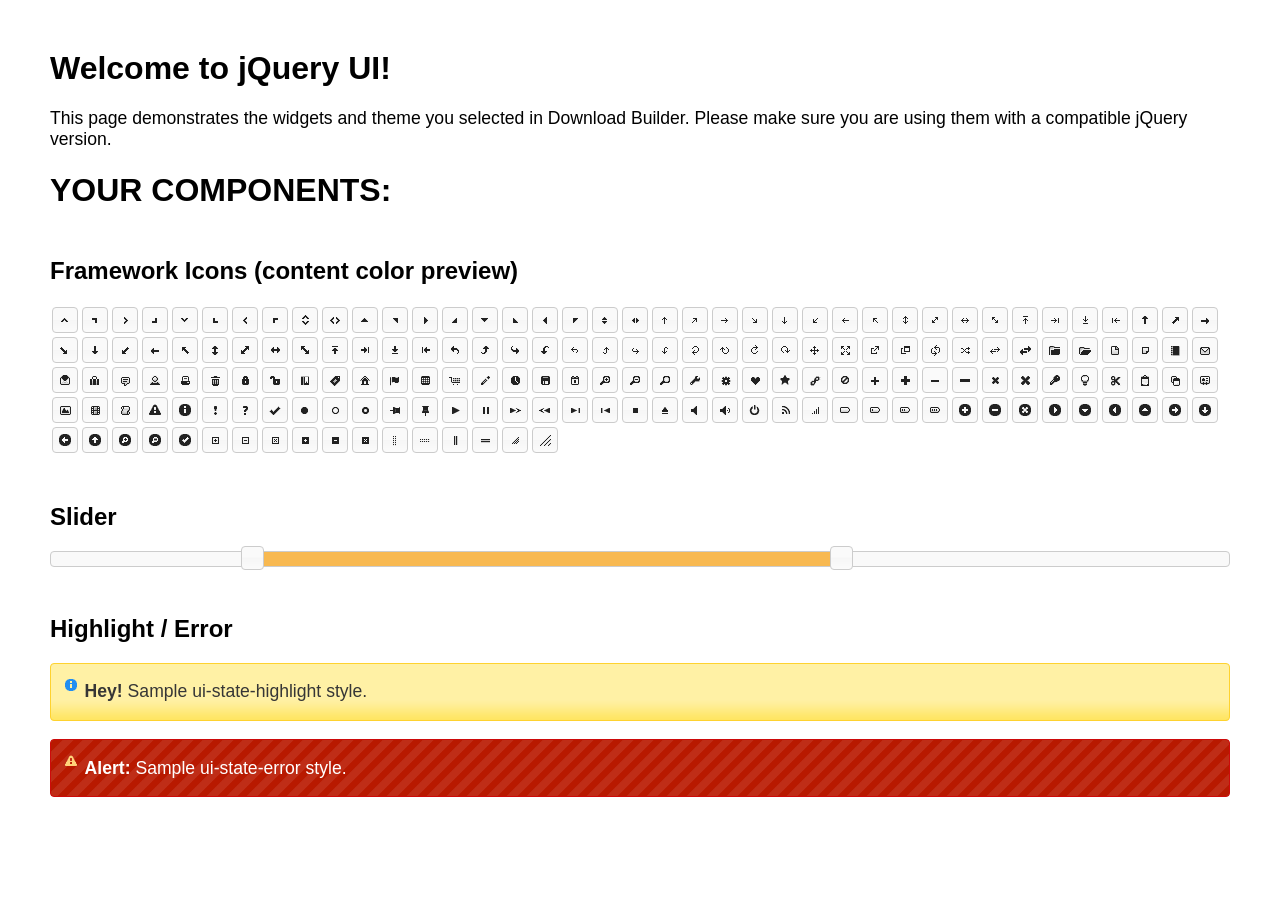
<file: web/lib/jquery-ui/index.html>
<!doctype html>
<html lang="us">
<head>
	<meta charset="utf-8">
	<title>jQuery UI Example Page</title>
	<link href="jquery-ui.css" rel="stylesheet">
	<style>
	body{
		font-family: "Trebuchet MS", sans-serif;
		margin: 50px;
	}
	.demoHeaders {
		margin-top: 2em;
	}
	#dialog-link {
		padding: .4em 1em .4em 20px;
		text-decoration: none;
		position: relative;
	}
	#dialog-link span.ui-icon {
		margin: 0 5px 0 0;
		position: absolute;
		left: .2em;
		top: 50%;
		margin-top: -8px;
	}
	#icons {
		margin: 0;
		padding: 0;
	}
	#icons li {
		margin: 2px;
		position: relative;
		padding: 4px 0;
		cursor: pointer;
		float: left;
		list-style: none;
	}
	#icons span.ui-icon {
		float: left;
		margin: 0 4px;
	}
	.fakewindowcontain .ui-widget-overlay {
		position: absolute;
	}
	select {
		width: 200px;
	}
	</style>
</head>
<body>

<h1>Welcome to jQuery UI!</h1>

<div class="ui-widget">
	<p>This page demonstrates the widgets and theme you selected in Download Builder. Please make sure you are using them with a compatible jQuery version.</p>
</div>

<h1>YOUR COMPONENTS:</h1>
















<h2 class="demoHeaders">Framework Icons (content color preview)</h2>
<ul id="icons" class="ui-widget ui-helper-clearfix">
	<li class="ui-state-default ui-corner-all" title=".ui-icon-caret-1-n"><span class="ui-icon ui-icon-caret-1-n"></span></li>
	<li class="ui-state-default ui-corner-all" title=".ui-icon-caret-1-ne"><span class="ui-icon ui-icon-caret-1-ne"></span></li>
	<li class="ui-state-default ui-corner-all" title=".ui-icon-caret-1-e"><span class="ui-icon ui-icon-caret-1-e"></span></li>
	<li class="ui-state-default ui-corner-all" title=".ui-icon-caret-1-se"><span class="ui-icon ui-icon-caret-1-se"></span></li>
	<li class="ui-state-default ui-corner-all" title=".ui-icon-caret-1-s"><span class="ui-icon ui-icon-caret-1-s"></span></li>
	<li class="ui-state-default ui-corner-all" title=".ui-icon-caret-1-sw"><span class="ui-icon ui-icon-caret-1-sw"></span></li>
	<li class="ui-state-default ui-corner-all" title=".ui-icon-caret-1-w"><span class="ui-icon ui-icon-caret-1-w"></span></li>
	<li class="ui-state-default ui-corner-all" title=".ui-icon-caret-1-nw"><span class="ui-icon ui-icon-caret-1-nw"></span></li>
	<li class="ui-state-default ui-corner-all" title=".ui-icon-caret-2-n-s"><span class="ui-icon ui-icon-caret-2-n-s"></span></li>
	<li class="ui-state-default ui-corner-all" title=".ui-icon-caret-2-e-w"><span class="ui-icon ui-icon-caret-2-e-w"></span></li>
	<li class="ui-state-default ui-corner-all" title=".ui-icon-triangle-1-n"><span class="ui-icon ui-icon-triangle-1-n"></span></li>
	<li class="ui-state-default ui-corner-all" title=".ui-icon-triangle-1-ne"><span class="ui-icon ui-icon-triangle-1-ne"></span></li>
	<li class="ui-state-default ui-corner-all" title=".ui-icon-triangle-1-e"><span class="ui-icon ui-icon-triangle-1-e"></span></li>
	<li class="ui-state-default ui-corner-all" title=".ui-icon-triangle-1-se"><span class="ui-icon ui-icon-triangle-1-se"></span></li>
	<li class="ui-state-default ui-corner-all" title=".ui-icon-triangle-1-s"><span class="ui-icon ui-icon-triangle-1-s"></span></li>
	<li class="ui-state-default ui-corner-all" title=".ui-icon-triangle-1-sw"><span class="ui-icon ui-icon-triangle-1-sw"></span></li>
	<li class="ui-state-default ui-corner-all" title=".ui-icon-triangle-1-w"><span class="ui-icon ui-icon-triangle-1-w"></span></li>
	<li class="ui-state-default ui-corner-all" title=".ui-icon-triangle-1-nw"><span class="ui-icon ui-icon-triangle-1-nw"></span></li>
	<li class="ui-state-default ui-corner-all" title=".ui-icon-triangle-2-n-s"><span class="ui-icon ui-icon-triangle-2-n-s"></span></li>
	<li class="ui-state-default ui-corner-all" title=".ui-icon-triangle-2-e-w"><span class="ui-icon ui-icon-triangle-2-e-w"></span></li>
	<li class="ui-state-default ui-corner-all" title=".ui-icon-arrow-1-n"><span class="ui-icon ui-icon-arrow-1-n"></span></li>
	<li class="ui-state-default ui-corner-all" title=".ui-icon-arrow-1-ne"><span class="ui-icon ui-icon-arrow-1-ne"></span></li>
	<li class="ui-state-default ui-corner-all" title=".ui-icon-arrow-1-e"><span class="ui-icon ui-icon-arrow-1-e"></span></li>
	<li class="ui-state-default ui-corner-all" title=".ui-icon-arrow-1-se"><span class="ui-icon ui-icon-arrow-1-se"></span></li>
	<li class="ui-state-default ui-corner-all" title=".ui-icon-arrow-1-s"><span class="ui-icon ui-icon-arrow-1-s"></span></li>
	<li class="ui-state-default ui-corner-all" title=".ui-icon-arrow-1-sw"><span class="ui-icon ui-icon-arrow-1-sw"></span></li>
	<li class="ui-state-default ui-corner-all" title=".ui-icon-arrow-1-w"><span class="ui-icon ui-icon-arrow-1-w"></span></li>
	<li class="ui-state-default ui-corner-all" title=".ui-icon-arrow-1-nw"><span class="ui-icon ui-icon-arrow-1-nw"></span></li>
	<li class="ui-state-default ui-corner-all" title=".ui-icon-arrow-2-n-s"><span class="ui-icon ui-icon-arrow-2-n-s"></span></li>
	<li class="ui-state-default ui-corner-all" title=".ui-icon-arrow-2-ne-sw"><span class="ui-icon ui-icon-arrow-2-ne-sw"></span></li>
	<li class="ui-state-default ui-corner-all" title=".ui-icon-arrow-2-e-w"><span class="ui-icon ui-icon-arrow-2-e-w"></span></li>
	<li class="ui-state-default ui-corner-all" title=".ui-icon-arrow-2-se-nw"><span class="ui-icon ui-icon-arrow-2-se-nw"></span></li>
	<li class="ui-state-default ui-corner-all" title=".ui-icon-arrowstop-1-n"><span class="ui-icon ui-icon-arrowstop-1-n"></span></li>
	<li class="ui-state-default ui-corner-all" title=".ui-icon-arrowstop-1-e"><span class="ui-icon ui-icon-arrowstop-1-e"></span></li>
	<li class="ui-state-default ui-corner-all" title=".ui-icon-arrowstop-1-s"><span class="ui-icon ui-icon-arrowstop-1-s"></span></li>
	<li class="ui-state-default ui-corner-all" title=".ui-icon-arrowstop-1-w"><span class="ui-icon ui-icon-arrowstop-1-w"></span></li>
	<li class="ui-state-default ui-corner-all" title=".ui-icon-arrowthick-1-n"><span class="ui-icon ui-icon-arrowthick-1-n"></span></li>
	<li class="ui-state-default ui-corner-all" title=".ui-icon-arrowthick-1-ne"><span class="ui-icon ui-icon-arrowthick-1-ne"></span></li>
	<li class="ui-state-default ui-corner-all" title=".ui-icon-arrowthick-1-e"><span class="ui-icon ui-icon-arrowthick-1-e"></span></li>
	<li class="ui-state-default ui-corner-all" title=".ui-icon-arrowthick-1-se"><span class="ui-icon ui-icon-arrowthick-1-se"></span></li>
	<li class="ui-state-default ui-corner-all" title=".ui-icon-arrowthick-1-s"><span class="ui-icon ui-icon-arrowthick-1-s"></span></li>
	<li class="ui-state-default ui-corner-all" title=".ui-icon-arrowthick-1-sw"><span class="ui-icon ui-icon-arrowthick-1-sw"></span></li>
	<li class="ui-state-default ui-corner-all" title=".ui-icon-arrowthick-1-w"><span class="ui-icon ui-icon-arrowthick-1-w"></span></li>
	<li class="ui-state-default ui-corner-all" title=".ui-icon-arrowthick-1-nw"><span class="ui-icon ui-icon-arrowthick-1-nw"></span></li>
	<li class="ui-state-default ui-corner-all" title=".ui-icon-arrowthick-2-n-s"><span class="ui-icon ui-icon-arrowthick-2-n-s"></span></li>
	<li class="ui-state-default ui-corner-all" title=".ui-icon-arrowthick-2-ne-sw"><span class="ui-icon ui-icon-arrowthick-2-ne-sw"></span></li>
	<li class="ui-state-default ui-corner-all" title=".ui-icon-arrowthick-2-e-w"><span class="ui-icon ui-icon-arrowthick-2-e-w"></span></li>
	<li class="ui-state-default ui-corner-all" title=".ui-icon-arrowthick-2-se-nw"><span class="ui-icon ui-icon-arrowthick-2-se-nw"></span></li>
	<li class="ui-state-default ui-corner-all" title=".ui-icon-arrowthickstop-1-n"><span class="ui-icon ui-icon-arrowthickstop-1-n"></span></li>
	<li class="ui-state-default ui-corner-all" title=".ui-icon-arrowthickstop-1-e"><span class="ui-icon ui-icon-arrowthickstop-1-e"></span></li>
	<li class="ui-state-default ui-corner-all" title=".ui-icon-arrowthickstop-1-s"><span class="ui-icon ui-icon-arrowthickstop-1-s"></span></li>
	<li class="ui-state-default ui-corner-all" title=".ui-icon-arrowthickstop-1-w"><span class="ui-icon ui-icon-arrowthickstop-1-w"></span></li>
	<li class="ui-state-default ui-corner-all" title=".ui-icon-arrowreturnthick-1-w"><span class="ui-icon ui-icon-arrowreturnthick-1-w"></span></li>
	<li class="ui-state-default ui-corner-all" title=".ui-icon-arrowreturnthick-1-n"><span class="ui-icon ui-icon-arrowreturnthick-1-n"></span></li>
	<li class="ui-state-default ui-corner-all" title=".ui-icon-arrowreturnthick-1-e"><span class="ui-icon ui-icon-arrowreturnthick-1-e"></span></li>
	<li class="ui-state-default ui-corner-all" title=".ui-icon-arrowreturnthick-1-s"><span class="ui-icon ui-icon-arrowreturnthick-1-s"></span></li>
	<li class="ui-state-default ui-corner-all" title=".ui-icon-arrowreturn-1-w"><span class="ui-icon ui-icon-arrowreturn-1-w"></span></li>
	<li class="ui-state-default ui-corner-all" title=".ui-icon-arrowreturn-1-n"><span class="ui-icon ui-icon-arrowreturn-1-n"></span></li>
	<li class="ui-state-default ui-corner-all" title=".ui-icon-arrowreturn-1-e"><span class="ui-icon ui-icon-arrowreturn-1-e"></span></li>
	<li class="ui-state-default ui-corner-all" title=".ui-icon-arrowreturn-1-s"><span class="ui-icon ui-icon-arrowreturn-1-s"></span></li>
	<li class="ui-state-default ui-corner-all" title=".ui-icon-arrowrefresh-1-w"><span class="ui-icon ui-icon-arrowrefresh-1-w"></span></li>
	<li class="ui-state-default ui-corner-all" title=".ui-icon-arrowrefresh-1-n"><span class="ui-icon ui-icon-arrowrefresh-1-n"></span></li>
	<li class="ui-state-default ui-corner-all" title=".ui-icon-arrowrefresh-1-e"><span class="ui-icon ui-icon-arrowrefresh-1-e"></span></li>
	<li class="ui-state-default ui-corner-all" title=".ui-icon-arrowrefresh-1-s"><span class="ui-icon ui-icon-arrowrefresh-1-s"></span></li>
	<li class="ui-state-default ui-corner-all" title=".ui-icon-arrow-4"><span class="ui-icon ui-icon-arrow-4"></span></li>
	<li class="ui-state-default ui-corner-all" title=".ui-icon-arrow-4-diag"><span class="ui-icon ui-icon-arrow-4-diag"></span></li>
	<li class="ui-state-default ui-corner-all" title=".ui-icon-extlink"><span class="ui-icon ui-icon-extlink"></span></li>
	<li class="ui-state-default ui-corner-all" title=".ui-icon-newwin"><span class="ui-icon ui-icon-newwin"></span></li>
	<li class="ui-state-default ui-corner-all" title=".ui-icon-refresh"><span class="ui-icon ui-icon-refresh"></span></li>
	<li class="ui-state-default ui-corner-all" title=".ui-icon-shuffle"><span class="ui-icon ui-icon-shuffle"></span></li>
	<li class="ui-state-default ui-corner-all" title=".ui-icon-transfer-e-w"><span class="ui-icon ui-icon-transfer-e-w"></span></li>
	<li class="ui-state-default ui-corner-all" title=".ui-icon-transferthick-e-w"><span class="ui-icon ui-icon-transferthick-e-w"></span></li>
	<li class="ui-state-default ui-corner-all" title=".ui-icon-folder-collapsed"><span class="ui-icon ui-icon-folder-collapsed"></span></li>
	<li class="ui-state-default ui-corner-all" title=".ui-icon-folder-open"><span class="ui-icon ui-icon-folder-open"></span></li>
	<li class="ui-state-default ui-corner-all" title=".ui-icon-document"><span class="ui-icon ui-icon-document"></span></li>
	<li class="ui-state-default ui-corner-all" title=".ui-icon-document-b"><span class="ui-icon ui-icon-document-b"></span></li>
	<li class="ui-state-default ui-corner-all" title=".ui-icon-note"><span class="ui-icon ui-icon-note"></span></li>
	<li class="ui-state-default ui-corner-all" title=".ui-icon-mail-closed"><span class="ui-icon ui-icon-mail-closed"></span></li>
	<li class="ui-state-default ui-corner-all" title=".ui-icon-mail-open"><span class="ui-icon ui-icon-mail-open"></span></li>
	<li class="ui-state-default ui-corner-all" title=".ui-icon-suitcase"><span class="ui-icon ui-icon-suitcase"></span></li>
	<li class="ui-state-default ui-corner-all" title=".ui-icon-comment"><span class="ui-icon ui-icon-comment"></span></li>
	<li class="ui-state-default ui-corner-all" title=".ui-icon-person"><span class="ui-icon ui-icon-person"></span></li>
	<li class="ui-state-default ui-corner-all" title=".ui-icon-print"><span class="ui-icon ui-icon-print"></span></li>
	<li class="ui-state-default ui-corner-all" title=".ui-icon-trash"><span class="ui-icon ui-icon-trash"></span></li>
	<li class="ui-state-default ui-corner-all" title=".ui-icon-locked"><span class="ui-icon ui-icon-locked"></span></li>
	<li class="ui-state-default ui-corner-all" title=".ui-icon-unlocked"><span class="ui-icon ui-icon-unlocked"></span></li>
	<li class="ui-state-default ui-corner-all" title=".ui-icon-bookmark"><span class="ui-icon ui-icon-bookmark"></span></li>
	<li class="ui-state-default ui-corner-all" title=".ui-icon-tag"><span class="ui-icon ui-icon-tag"></span></li>
	<li class="ui-state-default ui-corner-all" title=".ui-icon-home"><span class="ui-icon ui-icon-home"></span></li>
	<li class="ui-state-default ui-corner-all" title=".ui-icon-flag"><span class="ui-icon ui-icon-flag"></span></li>
	<li class="ui-state-default ui-corner-all" title=".ui-icon-calculator"><span class="ui-icon ui-icon-calculator"></span></li>
	<li class="ui-state-default ui-corner-all" title=".ui-icon-cart"><span class="ui-icon ui-icon-cart"></span></li>
	<li class="ui-state-default ui-corner-all" title=".ui-icon-pencil"><span class="ui-icon ui-icon-pencil"></span></li>
	<li class="ui-state-default ui-corner-all" title=".ui-icon-clock"><span class="ui-icon ui-icon-clock"></span></li>
	<li class="ui-state-default ui-corner-all" title=".ui-icon-disk"><span class="ui-icon ui-icon-disk"></span></li>
	<li class="ui-state-default ui-corner-all" title=".ui-icon-calendar"><span class="ui-icon ui-icon-calendar"></span></li>
	<li class="ui-state-default ui-corner-all" title=".ui-icon-zoomin"><span class="ui-icon ui-icon-zoomin"></span></li>
	<li class="ui-state-default ui-corner-all" title=".ui-icon-zoomout"><span class="ui-icon ui-icon-zoomout"></span></li>
	<li class="ui-state-default ui-corner-all" title=".ui-icon-search"><span class="ui-icon ui-icon-search"></span></li>
	<li class="ui-state-default ui-corner-all" title=".ui-icon-wrench"><span class="ui-icon ui-icon-wrench"></span></li>
	<li class="ui-state-default ui-corner-all" title=".ui-icon-gear"><span class="ui-icon ui-icon-gear"></span></li>
	<li class="ui-state-default ui-corner-all" title=".ui-icon-heart"><span class="ui-icon ui-icon-heart"></span></li>
	<li class="ui-state-default ui-corner-all" title=".ui-icon-star"><span class="ui-icon ui-icon-star"></span></li>
	<li class="ui-state-default ui-corner-all" title=".ui-icon-link"><span class="ui-icon ui-icon-link"></span></li>
	<li class="ui-state-default ui-corner-all" title=".ui-icon-cancel"><span class="ui-icon ui-icon-cancel"></span></li>
	<li class="ui-state-default ui-corner-all" title=".ui-icon-plus"><span class="ui-icon ui-icon-plus"></span></li>
	<li class="ui-state-default ui-corner-all" title=".ui-icon-plusthick"><span class="ui-icon ui-icon-plusthick"></span></li>
	<li class="ui-state-default ui-corner-all" title=".ui-icon-minus"><span class="ui-icon ui-icon-minus"></span></li>
	<li class="ui-state-default ui-corner-all" title=".ui-icon-minusthick"><span class="ui-icon ui-icon-minusthick"></span></li>
	<li class="ui-state-default ui-corner-all" title=".ui-icon-close"><span class="ui-icon ui-icon-close"></span></li>
	<li class="ui-state-default ui-corner-all" title=".ui-icon-closethick"><span class="ui-icon ui-icon-closethick"></span></li>
	<li class="ui-state-default ui-corner-all" title=".ui-icon-key"><span class="ui-icon ui-icon-key"></span></li>
	<li class="ui-state-default ui-corner-all" title=".ui-icon-lightbulb"><span class="ui-icon ui-icon-lightbulb"></span></li>
	<li class="ui-state-default ui-corner-all" title=".ui-icon-scissors"><span class="ui-icon ui-icon-scissors"></span></li>
	<li class="ui-state-default ui-corner-all" title=".ui-icon-clipboard"><span class="ui-icon ui-icon-clipboard"></span></li>
	<li class="ui-state-default ui-corner-all" title=".ui-icon-copy"><span class="ui-icon ui-icon-copy"></span></li>
	<li class="ui-state-default ui-corner-all" title=".ui-icon-contact"><span class="ui-icon ui-icon-contact"></span></li>
	<li class="ui-state-default ui-corner-all" title=".ui-icon-image"><span class="ui-icon ui-icon-image"></span></li>
	<li class="ui-state-default ui-corner-all" title=".ui-icon-video"><span class="ui-icon ui-icon-video"></span></li>
	<li class="ui-state-default ui-corner-all" title=".ui-icon-script"><span class="ui-icon ui-icon-script"></span></li>
	<li class="ui-state-default ui-corner-all" title=".ui-icon-alert"><span class="ui-icon ui-icon-alert"></span></li>
	<li class="ui-state-default ui-corner-all" title=".ui-icon-info"><span class="ui-icon ui-icon-info"></span></li>
	<li class="ui-state-default ui-corner-all" title=".ui-icon-notice"><span class="ui-icon ui-icon-notice"></span></li>
	<li class="ui-state-default ui-corner-all" title=".ui-icon-help"><span class="ui-icon ui-icon-help"></span></li>
	<li class="ui-state-default ui-corner-all" title=".ui-icon-check"><span class="ui-icon ui-icon-check"></span></li>
	<li class="ui-state-default ui-corner-all" title=".ui-icon-bullet"><span class="ui-icon ui-icon-bullet"></span></li>
	<li class="ui-state-default ui-corner-all" title=".ui-icon-radio-off"><span class="ui-icon ui-icon-radio-off"></span></li>
	<li class="ui-state-default ui-corner-all" title=".ui-icon-radio-on"><span class="ui-icon ui-icon-radio-on"></span></li>
	<li class="ui-state-default ui-corner-all" title=".ui-icon-pin-w"><span class="ui-icon ui-icon-pin-w"></span></li>
	<li class="ui-state-default ui-corner-all" title=".ui-icon-pin-s"><span class="ui-icon ui-icon-pin-s"></span></li>
	<li class="ui-state-default ui-corner-all" title=".ui-icon-play"><span class="ui-icon ui-icon-play"></span></li>
	<li class="ui-state-default ui-corner-all" title=".ui-icon-pause"><span class="ui-icon ui-icon-pause"></span></li>
	<li class="ui-state-default ui-corner-all" title=".ui-icon-seek-next"><span class="ui-icon ui-icon-seek-next"></span></li>
	<li class="ui-state-default ui-corner-all" title=".ui-icon-seek-prev"><span class="ui-icon ui-icon-seek-prev"></span></li>
	<li class="ui-state-default ui-corner-all" title=".ui-icon-seek-end"><span class="ui-icon ui-icon-seek-end"></span></li>
	<li class="ui-state-default ui-corner-all" title=".ui-icon-seek-first"><span class="ui-icon ui-icon-seek-first"></span></li>
	<li class="ui-state-default ui-corner-all" title=".ui-icon-stop"><span class="ui-icon ui-icon-stop"></span></li>
	<li class="ui-state-default ui-corner-all" title=".ui-icon-eject"><span class="ui-icon ui-icon-eject"></span></li>
	<li class="ui-state-default ui-corner-all" title=".ui-icon-volume-off"><span class="ui-icon ui-icon-volume-off"></span></li>
	<li class="ui-state-default ui-corner-all" title=".ui-icon-volume-on"><span class="ui-icon ui-icon-volume-on"></span></li>
	<li class="ui-state-default ui-corner-all" title=".ui-icon-power"><span class="ui-icon ui-icon-power"></span></li>
	<li class="ui-state-default ui-corner-all" title=".ui-icon-signal-diag"><span class="ui-icon ui-icon-signal-diag"></span></li>
	<li class="ui-state-default ui-corner-all" title=".ui-icon-signal"><span class="ui-icon ui-icon-signal"></span></li>
	<li class="ui-state-default ui-corner-all" title=".ui-icon-battery-0"><span class="ui-icon ui-icon-battery-0"></span></li>
	<li class="ui-state-default ui-corner-all" title=".ui-icon-battery-1"><span class="ui-icon ui-icon-battery-1"></span></li>
	<li class="ui-state-default ui-corner-all" title=".ui-icon-battery-2"><span class="ui-icon ui-icon-battery-2"></span></li>
	<li class="ui-state-default ui-corner-all" title=".ui-icon-battery-3"><span class="ui-icon ui-icon-battery-3"></span></li>
	<li class="ui-state-default ui-corner-all" title=".ui-icon-circle-plus"><span class="ui-icon ui-icon-circle-plus"></span></li>
	<li class="ui-state-default ui-corner-all" title=".ui-icon-circle-minus"><span class="ui-icon ui-icon-circle-minus"></span></li>
	<li class="ui-state-default ui-corner-all" title=".ui-icon-circle-close"><span class="ui-icon ui-icon-circle-close"></span></li>
	<li class="ui-state-default ui-corner-all" title=".ui-icon-circle-triangle-e"><span class="ui-icon ui-icon-circle-triangle-e"></span></li>
	<li class="ui-state-default ui-corner-all" title=".ui-icon-circle-triangle-s"><span class="ui-icon ui-icon-circle-triangle-s"></span></li>
	<li class="ui-state-default ui-corner-all" title=".ui-icon-circle-triangle-w"><span class="ui-icon ui-icon-circle-triangle-w"></span></li>
	<li class="ui-state-default ui-corner-all" title=".ui-icon-circle-triangle-n"><span class="ui-icon ui-icon-circle-triangle-n"></span></li>
	<li class="ui-state-default ui-corner-all" title=".ui-icon-circle-arrow-e"><span class="ui-icon ui-icon-circle-arrow-e"></span></li>
	<li class="ui-state-default ui-corner-all" title=".ui-icon-circle-arrow-s"><span class="ui-icon ui-icon-circle-arrow-s"></span></li>
	<li class="ui-state-default ui-corner-all" title=".ui-icon-circle-arrow-w"><span class="ui-icon ui-icon-circle-arrow-w"></span></li>
	<li class="ui-state-default ui-corner-all" title=".ui-icon-circle-arrow-n"><span class="ui-icon ui-icon-circle-arrow-n"></span></li>
	<li class="ui-state-default ui-corner-all" title=".ui-icon-circle-zoomin"><span class="ui-icon ui-icon-circle-zoomin"></span></li>
	<li class="ui-state-default ui-corner-all" title=".ui-icon-circle-zoomout"><span class="ui-icon ui-icon-circle-zoomout"></span></li>
	<li class="ui-state-default ui-corner-all" title=".ui-icon-circle-check"><span class="ui-icon ui-icon-circle-check"></span></li>
	<li class="ui-state-default ui-corner-all" title=".ui-icon-circlesmall-plus"><span class="ui-icon ui-icon-circlesmall-plus"></span></li>
	<li class="ui-state-default ui-corner-all" title=".ui-icon-circlesmall-minus"><span class="ui-icon ui-icon-circlesmall-minus"></span></li>
	<li class="ui-state-default ui-corner-all" title=".ui-icon-circlesmall-close"><span class="ui-icon ui-icon-circlesmall-close"></span></li>
	<li class="ui-state-default ui-corner-all" title=".ui-icon-squaresmall-plus"><span class="ui-icon ui-icon-squaresmall-plus"></span></li>
	<li class="ui-state-default ui-corner-all" title=".ui-icon-squaresmall-minus"><span class="ui-icon ui-icon-squaresmall-minus"></span></li>
	<li class="ui-state-default ui-corner-all" title=".ui-icon-squaresmall-close"><span class="ui-icon ui-icon-squaresmall-close"></span></li>
	<li class="ui-state-default ui-corner-all" title=".ui-icon-grip-dotted-vertical"><span class="ui-icon ui-icon-grip-dotted-vertical"></span></li>
	<li class="ui-state-default ui-corner-all" title=".ui-icon-grip-dotted-horizontal"><span class="ui-icon ui-icon-grip-dotted-horizontal"></span></li>
	<li class="ui-state-default ui-corner-all" title=".ui-icon-grip-solid-vertical"><span class="ui-icon ui-icon-grip-solid-vertical"></span></li>
	<li class="ui-state-default ui-corner-all" title=".ui-icon-grip-solid-horizontal"><span class="ui-icon ui-icon-grip-solid-horizontal"></span></li>
	<li class="ui-state-default ui-corner-all" title=".ui-icon-gripsmall-diagonal-se"><span class="ui-icon ui-icon-gripsmall-diagonal-se"></span></li>
	<li class="ui-state-default ui-corner-all" title=".ui-icon-grip-diagonal-se"><span class="ui-icon ui-icon-grip-diagonal-se"></span></li>
</ul>


<!-- Slider -->
<h2 class="demoHeaders">Slider</h2>
<div id="slider"></div>














<!-- Highlight / Error -->
<h2 class="demoHeaders">Highlight / Error</h2>
<div class="ui-widget">
	<div class="ui-state-highlight ui-corner-all" style="margin-top: 20px; padding: 0 .7em;">
		<p><span class="ui-icon ui-icon-info" style="float: left; margin-right: .3em;"></span>
		<strong>Hey!</strong> Sample ui-state-highlight style.</p>
	</div>
</div>
<br>
<div class="ui-widget">
	<div class="ui-state-error ui-corner-all" style="padding: 0 .7em;">
		<p><span class="ui-icon ui-icon-alert" style="float: left; margin-right: .3em;"></span>
		<strong>Alert:</strong> Sample ui-state-error style.</p>
	</div>
</div>

<script src="external/jquery/jquery.js"></script>
<script src="jquery-ui.js"></script>
<script>

















$( "#slider" ).slider({
	range: true,
	values: [ 17, 67 ]
});












// Hover states on the static widgets
$( "#dialog-link, #icons li" ).hover(
	function() {
		$( this ).addClass( "ui-state-hover" );
	},
	function() {
		$( this ).removeClass( "ui-state-hover" );
	}
);
</script>
</body>
</html>
</file>
